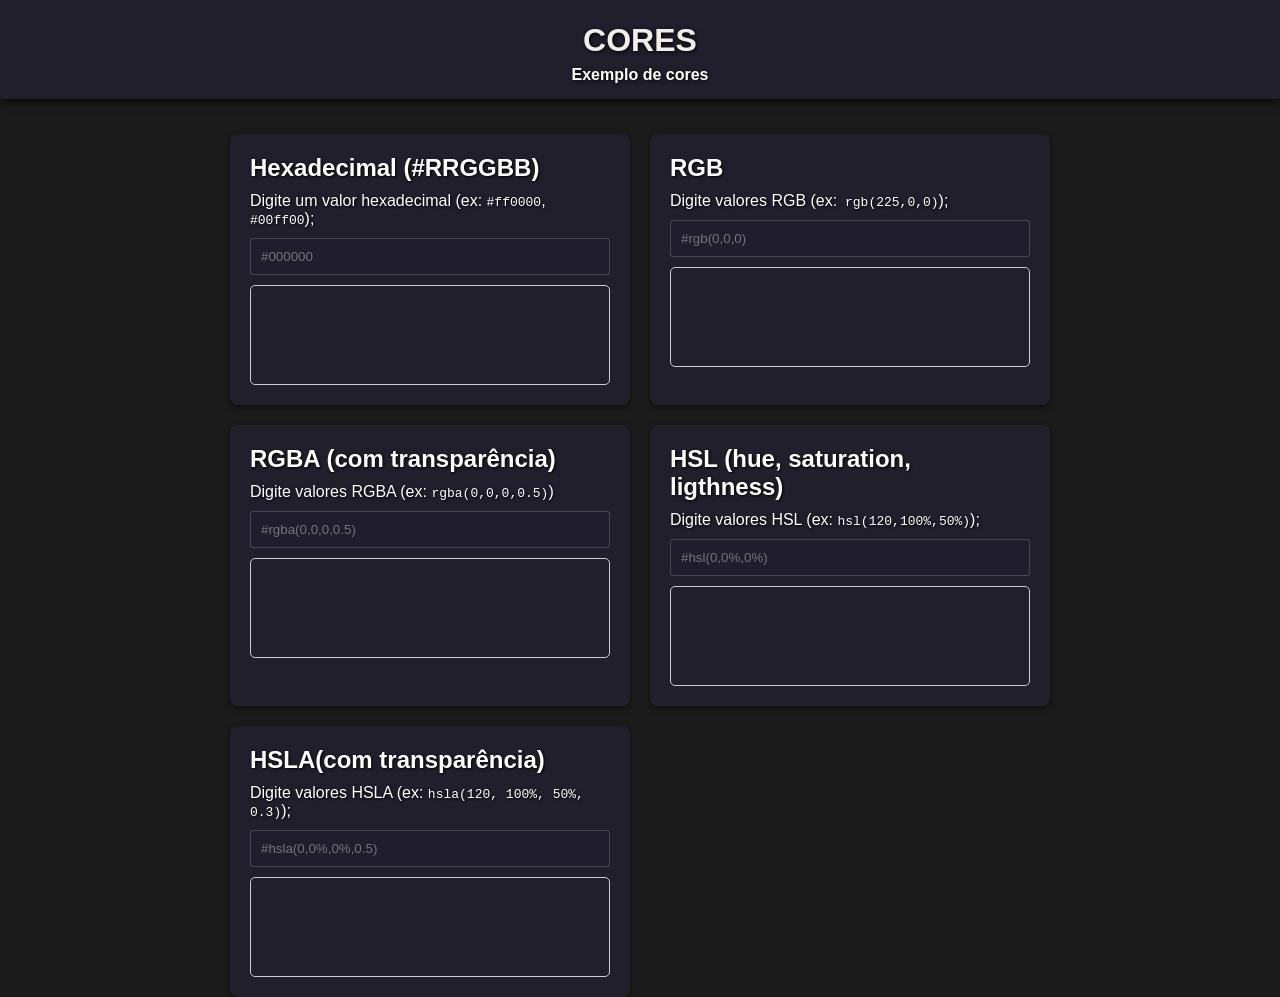
<file: index.html>
<!DOCTYPE html>
<html lang="pt-br">

<head>
    <meta charset="UTF-8">
    <meta name="viewport" content="width=device-width, initial-scale=1.0">
    <title> Programa de Cores </title>
    <link rel="shortcut icon" href="https://img.icons8.com/fluency/96/color-wheel-2.png" type="image/x-icon">
    <link rel="stylesheet" href="styleIndex.css">
</head>

<body>
    <header>
        <h1> CORES </h1>
        <nav>
            <a href="cores.html">Exemplo de cores</a>
        </nav>
    </header>

    <main>
       <div class="container">
         <!-- Hex -->
        <section>
            <h2> Hexadecimal (#RRGGBB)</h2>
            <p> Digite um valor hexadecimal (ex: <code>#ff0000</code>, <code> #00ff00</code>);</p>
            <input type="text" id="hexInput" placeholder="#000000">
            <div class="caixa" id="hexBox"></div>
        </section>

        <!-- RGB -->
        <section>
            <h2>
                RGB
            </h2>
            <p> Digite valores RGB (ex:<code> rgb(225,0,0)</code>);</p>
            <input type="text" id="rgbInput" placeholder="#rgb(0,0,0)">
            <div class="caixa" id="rgbBox"></div>
        </section>

        <!-- RGBA -->

        <section>
            <h2> RGBA (com transparência)</h2>
            <p> Digite valores RGBA (ex: <code>rgba(0,0,0,0.5)</code>)</p>
            <input type="text" id="rgbaInput" placeholder="#rgba(0,0,0,0.5)">
            <div class="caixa" id="rgbaBox"></div>
        </section>

        <!-- HSL -->
            <section>
            <h2>HSL (hue, saturation, ligthness)</h2>
            <p> Digite valores HSL (ex: <code>hsl(120,100%,50%)</code>);</p>
            <input type="text" id="hslInput" placeholder="#hsl(0,0%,0%)">
            <div class="caixa" id="hslBox"></div>
        </section>

        <!-- HSLA -->
        <section>
            <h2> HSLA(com transparência) </h2>
            <p> Digite valores HSLA (ex: <code> hsla(120, 100%, 50%, 0.3)</code>);</p>
            <input type="text" id="hslaInput" placeholder="#hsla(0,0%,0%,0.5)">
            <div class="caixa" id="hsla"></div>
        </section>
       </div>
    </main>

    <script>
        /* começa o JS dentro da página */
        /* procura no html o elemento que tem o id "hexInput" */
        document.getElementById("hexInput")

        /* Adiciona um evento no input */
        /* Input acontece sempre que o usuário muda o texto do campo */
        .addEventListener("input", function() {
            /* procura a caixa que tem o id "hexBox" */
        document.getElementById("hexBox").style.backgroundColor = this.value;
        });
        /* This value é o texto digitado no input atual */
        /* procura no html o campo com id "rgbInput" */
        document.getElementById("rgbInput").addEventListener("input", function() {
            document.getElementById("rgbBox").style.backgroundColor = this.value;
        });

        document.getElementById("rgbaInput").addEventListener("input", function() {
            document.getElementById("rgbaBox").style.backgroundColor = this.value;
        });

        document.getElementById("hslInput").addEventListener("input", function(){
            document.getElementById("hslBox").style.backgroundColor = this.value;
        });

        document.getElementById("hslaInput").addEventListener("input", function() {
            document.getElementById("hsla").style.backgroundColor = this.value;
        });
    </script>
</body>
</html>
</file>
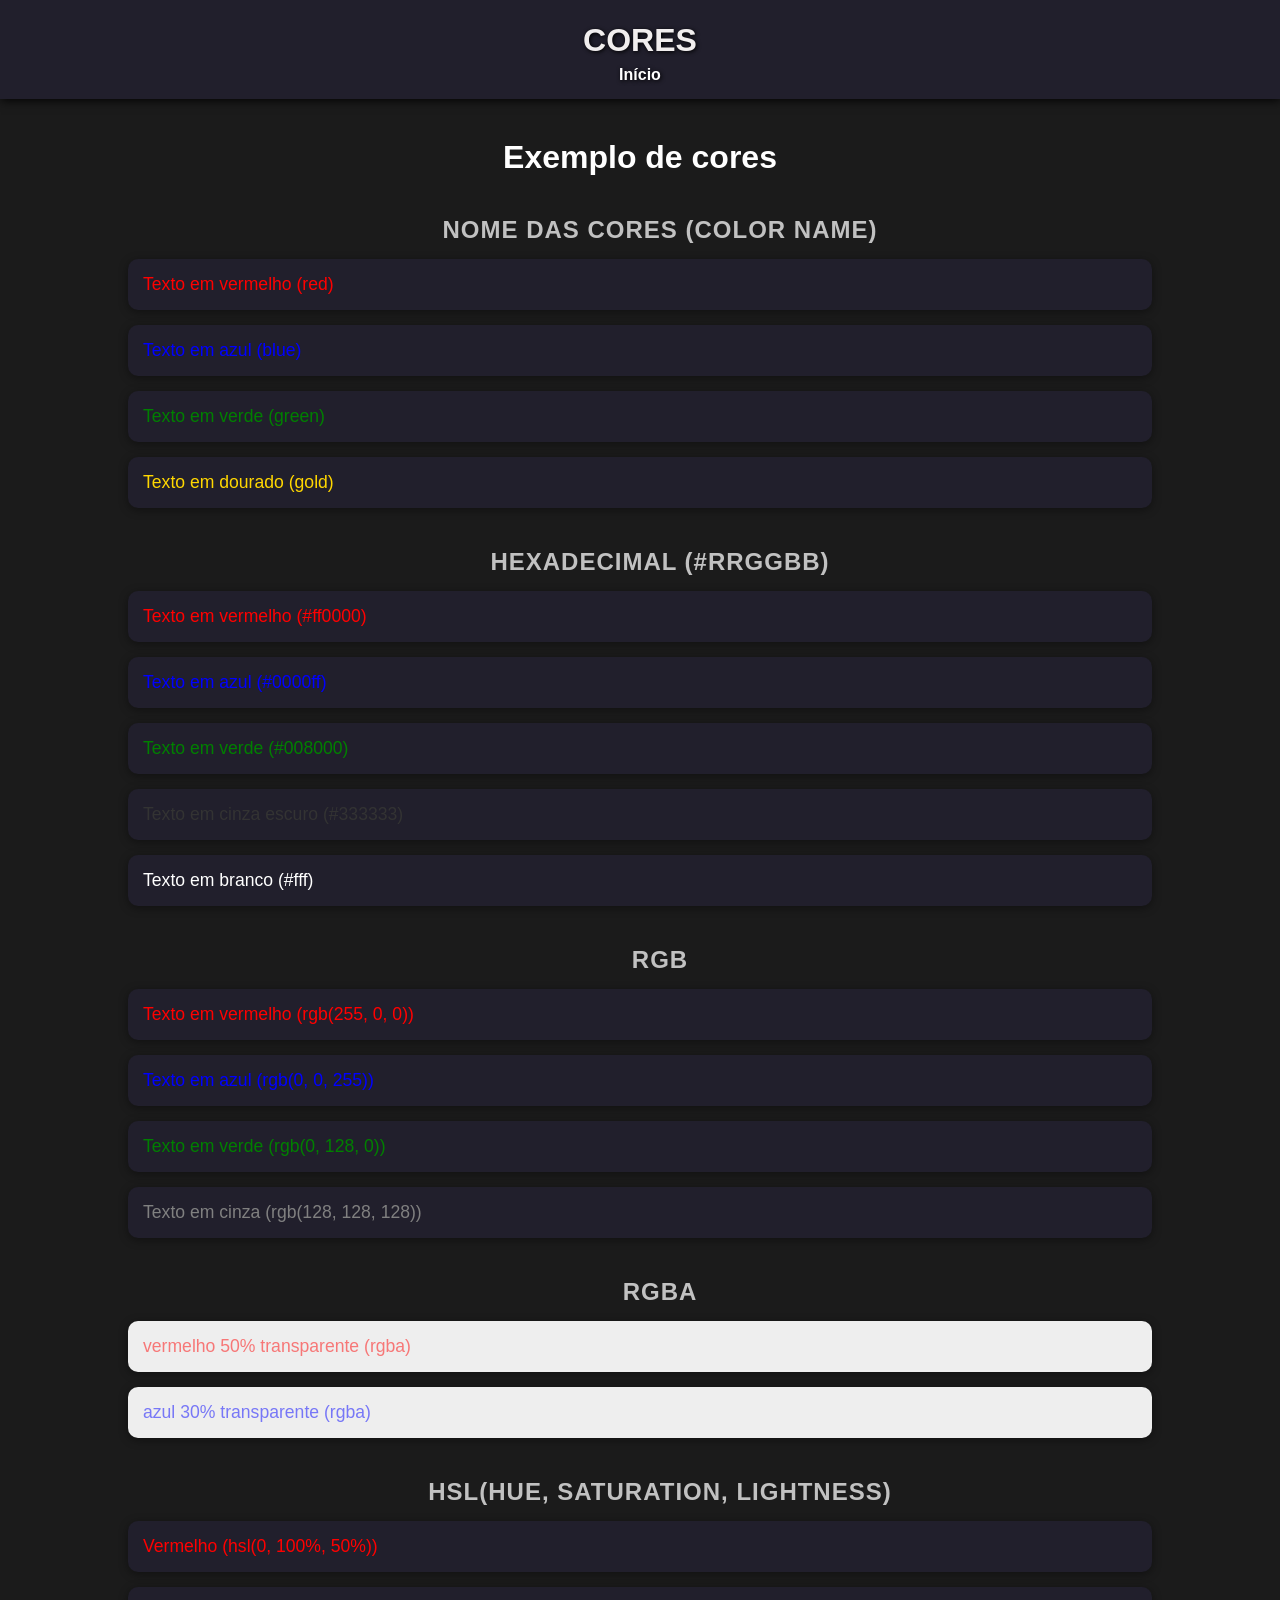
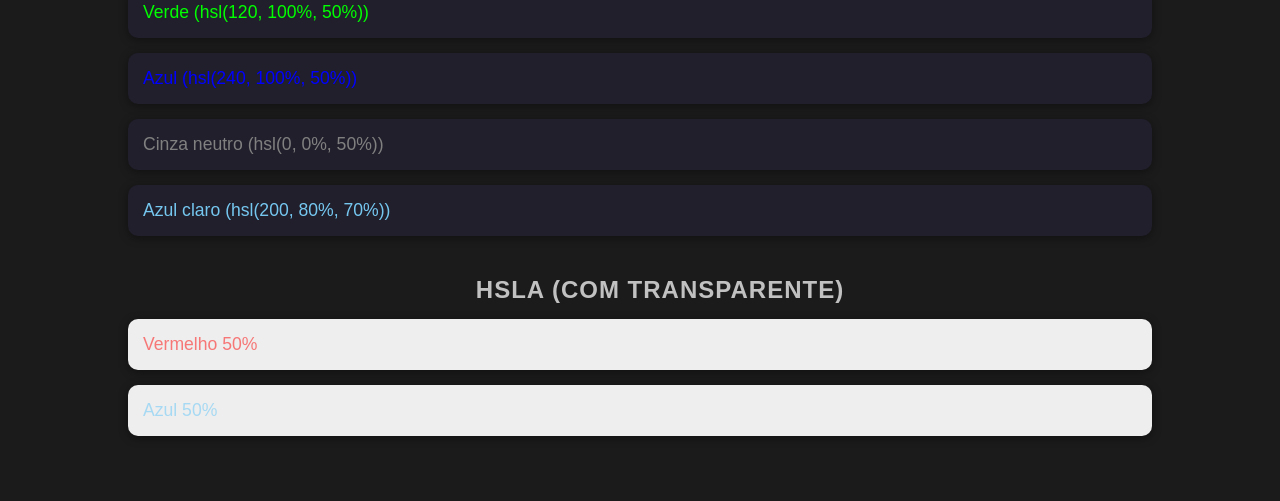
<file: cores.html>
<!DOCTYPE html>
<html lang="pt-br">
<head>
    <meta charset="UTF-8">
    <meta name="viewport" content="width=device-width, initial-scale=1.0">
    <title>cores</title>
    <link rel="stylesheet" href="style (1).css">
    <link rel="shortcut icon" href="https://img.icons8.com/fluency/96/color-wheel-2.png" type="image/x-icon">
</head>

<body>
    <header>
        <h1>Cores</h1>
        <nav>
            <a href="index.html">Início</a>
        </nav>
    </header>


    <h1> Exemplo de cores </h1>
    <h2> Nome das cores (color name) </h2>
    <p class="exemplo" style="color:red;">Texto em vermelho (red)</p>
    <p class="exemplo" style="color:blue;">Texto em azul (blue)</p>
    <p class="exemplo" style="color:green;">Texto em verde (green)</p>
    <p class="exemplo" style="color:gold;">Texto em dourado (gold)</p>

    <!-- HEXADECIMAL  -->

    <h2> hexadecimal (#RRGGBB) </h2>
    <p class="exemplo" style="color:#ff0000;">Texto em vermelho (#ff0000)</p>
    <p class="exemplo" style="color:#0000ff;">Texto em azul (#0000ff)</p>
    <p class="exemplo" style="color:#008000;">Texto em verde (#008000)</p>
    <p class="exemplo" style="color:#333333;">Texto em cinza escuro (#333333)</p>
    <p class="exemplo" style="color:#fff;">Texto em branco (#fff)</p>

    <!-- RGB -->
     <h2> RGB </h2>
    <p class="exemplo" style="color:rgb(255, 0, 0);">Texto em vermelho (rgb(255, 0, 0))</p>
    <p class="exemplo" style="color:rgb(0, 0, 255);">Texto em azul (rgb(0, 0, 255))</p>
    <p class="exemplo" style="color:rgb(0, 128, 0);">Texto em verde (rgb(0, 128, 0))</p>
    <p class="exemplo" style="color:rgb(128, 128, 128);">Texto em cinza (rgb(128, 128, 128))</p>

    <!-- RGBA  -->
     <h2> RGBA </h2>
     <p class="exemplo" style="color: rgba(255,0,0,0.5); background: #eee;">vermelho 50% transparente (rgba)</p>
     <p class="exemplo" style="color: rgba(0, 0, 255, 0.5); background: #eee;">azul 30% transparente (rgba)</p>

     <!-- HSL -->

     <h2> HSL(HUE, SATURATION, LIGHTNESS) </h2>
     <p class="exemplo" style="color: hsl(0, 100%, 50%)"> Vermelho (hsl(0, 100%, 50%))</p>
     <p class="exemplo" style="color: hsl(120, 100%, 50%)"> Verde (hsl(120, 100%, 50%))</p>
     <p class="exemplo" style="color: hsl(240, 100%, 50%)"> Azul (hsl(240, 100%, 50%))</p>
     <p class="exemplo" style="color: hsl(0, 0%, 50%)"> Cinza neutro (hsl(0, 0%, 50%))</p>
     <p class="exemplo" style="color: hsl(200, 80%, 70%)"> Azul claro (hsl(200, 80%, 70%))</p>
     
     <!-- HSLA -->
      <h2> HSLA (Com transparente)</h2>
      <p class="exemplo" style="color: hsla(0,100%,50%,0.5); background: #eee;">Vermelho 50%</p>
      <p class="exemplo" style="color: hsla(200,100%,50%,0.3); background: #eee;">Azul 50%</p>
</body>
</html>
</file>
<file: styleIndex.css>
* {
  margin: 0;
  padding: 0;
  box-sizing: border-box;
}

body {
  font-family: Arial, Helvetica, sans-serif;
  background: rgb(27, 27, 27);
}

/* HEADER */

header {
  color: rgb(241, 238, 238);
  background-color: rgba(77, 59, 168, 0.119);
  padding: 15px;
  text-align: center;

  display: flex;
  flex-direction: column;
  align-items: center;
  justify-content: center;

  text-shadow: 1px 1px 4px black;
  box-shadow: 1px 1px 10px black;
}

header h1 {
  margin: 7px;
}

nav a {
  color: white;
  margin: 0 15px;
  text-decoration: none;
  font-weight: bold;
  transition: 0.3s;
}

nav a:hover {
  text-decoration: underline;
}

/* MAIN */
main {
  display: flex;
  justify-content: center;
  align-items: center;
}
/* GRID */

.container {
  margin-top: 35px;
  display: grid;
  grid-template-columns: repeat(auto-fit, minmax(320px, 400px));
  gap: 20px;
  justify-content: center;
}

/* CENTER BOTTOM ROW */

section:nth-child(4) {
  grid-column: 2;
}

/* CARDS */

section {
  background: rgba(77, 59, 168, 0.119);
  padding: 20px;
  border-radius: 8px;
  color: white;
  text-shadow: 1px 1px 3px black;
  box-shadow: 0 2px 6px rgba(0, 0, 0, 0.53);
  transition: 0.3s;
}

section:hover {
  transform: translateY(-5px);
}

h2 {
  margin-bottom: 10px;
}

/* BOX */

.caixa {
  width: 100%;
  height: 100px;
  margin-top: 10px;
  border: 1px solid #ccc;
  border-radius: 5px;
  text-shadow: 1px 1px 4px black;
}

/* INPUT */

input {
  width: 100%;
  margin-top: 10px;
  padding: 10px;
  display: block;
  min-height: 3.5vh;
  border: 1px solid rgba(128, 128, 128, 0.407);
  border-radius: 3px;
  background-color: rgba(77, 59, 168, 0.008);
  color: white;
  transition: 0.3s;
}
input:focus {
  outline: none;
  border: 1px solid rgba(255, 255, 255, 0.652);
  box-shadow: 0 0 10px rgba(255, 255, 255, 0.247);
}
</file>
<file: style (1).css>
* {
  margin: 0;
  padding: 0;
  box-sizing: border-box;
}

body {
  font-family: Arial, Helvetica, sans-serif;
  background: rgb(27, 27, 27);
  color: white;
  padding-bottom: 50px;
}

 header {
  color: rgb(241, 238, 238);
  background-color: rgba(77, 59, 168, 0.119);
  padding: 15px;
  text-align: center;

  display: flex;
  flex-direction: column;
  align-items: center;
  justify-content: center;

  text-shadow: 1px 1px 4px black;
  box-shadow: 1px 1px 10px black;
}

header h1 {
  margin: 7px;
  text-transform: uppercase;
}

nav a {
  color: white;
  margin: 0 15px;
  text-decoration: none;
  font-weight: bold;
  transition: 0.3s;
}

nav a:hover {
  text-decoration: underline;
}

/* CONTENT */

body > h1 {
  text-align: center;
  margin-top: 40px;
  font-size: 2rem;
}

h2 {
  text-align: center;
  margin-top: 40px;
  margin-left: 40px;
  color: rgb(193, 193, 193);
  text-transform: uppercase;
  letter-spacing: 1px;
}

/* EXAMPLES */

.exemplo {
  width: 80%;
  margin: 15px auto;
  padding: 15px;
  border-radius: 10px;
  background: rgba(77, 59, 168, 0.119);
  box-shadow: 0 2px 10px rgba(0, 0, 0, 0.4);
  font-size: 1.1rem;
  transition: 0.3s;
}
.exemplo:hover {
  transform: translateY(-3px);
  background: rgba(255, 255, 255, 0.08);
}

/* RESPONSIVE */

@media (max-width: 768px) {
  .exemplo {
    width: 95%;
  }

  h2 {
    margin-left: 15px;
  }
}
</file>
